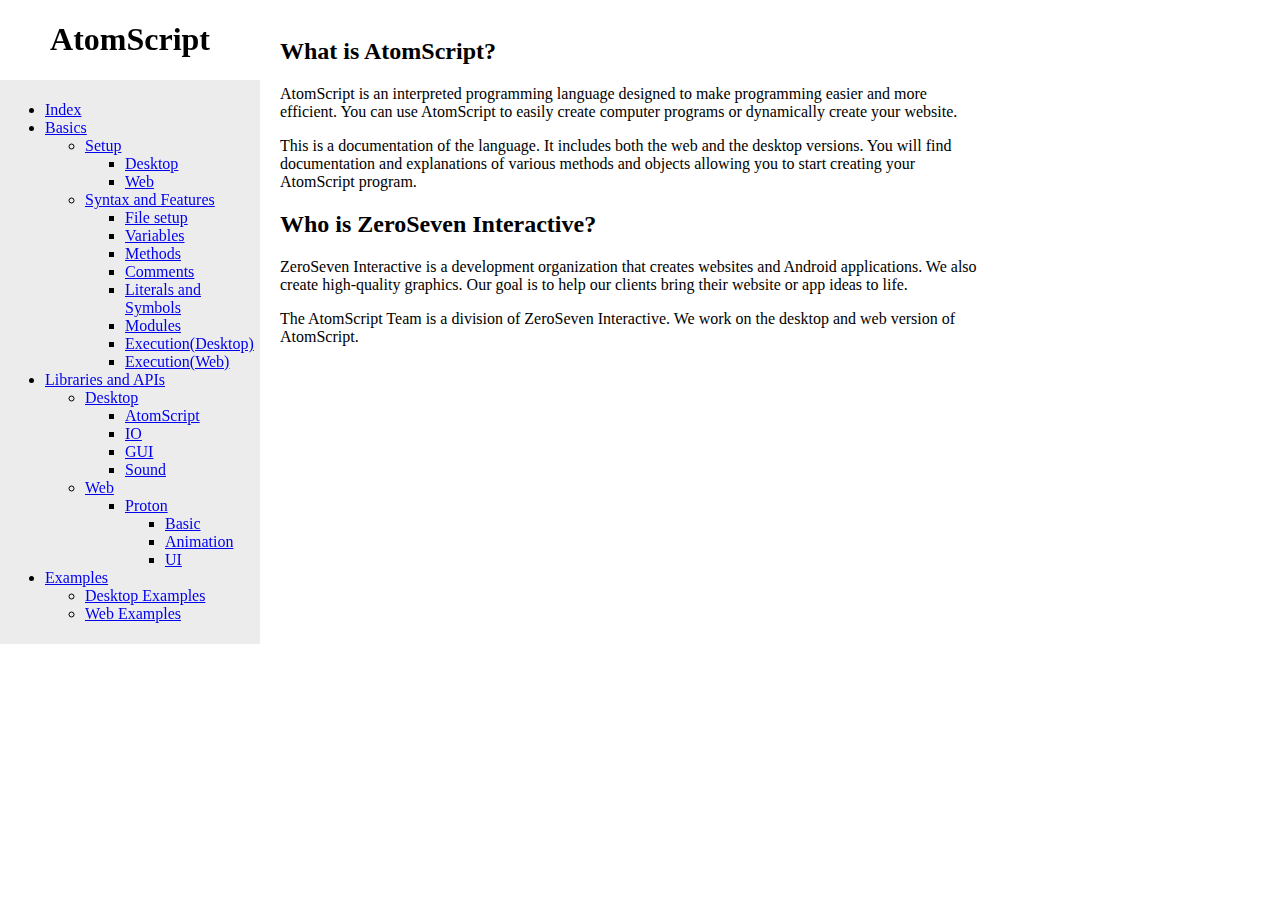
<file: Desktop/docs/index.html>
<!doctype html>

<html>

	<head>
	
		<title>AtomScript Documentation - Index</title>
		<meta charset = "utf-8"/>
		
		<link rel = "stylesheet" href = "styles/default.css"/>
	
	</head>
	
	<body>
	
		<header>
		
			<h1 style = "text-align: center">AtomScript</h1>
			
			<div id = "navigation">
		
			<ul>
				<li><a href="index.html">Index</a></li>
				<li><a href="basics.html">Basics</a></li>
				<ul>
					<li><a href="basics.html#setup">Setup</a></li>
					<ul>
						<li><a href="basics.html#desktop">Desktop</a></li>
						<li><a href="basics.html#web">Web</a></li>
					</ul>
					<li><a href="basics.html#syntaxandfeatures">Syntax and Features</a></li>
					<ul>
						<li><a href="basics.html#filesetup">File setup</a></li>
						<li><a href="basics.html#variables">Variables</a></li>
						<li><a href="basics.html#methods">Methods</a></li>
						<li><a href="basics.html#comments">Comments</a></li>
						<li><a href="basics.html#literalsandsymbols">Literals and Symbols</a></li>
						<li><a href="basics.html#modules">Modules</a></li>
						<li><a href="basics.html#executiondesktop">Execution(Desktop)</a></li>
						<li><a href="basics.html#executionweb">Execution(Web)</a></li>
					</ul>
				</ul>
				<li><a href="libraries.html">Libraries and APIs</a></li>
					<ul>
						<li><a href="libraries.html#desktop">Desktop</a></li>
						<ul>
							<li><a href="libraries.html#as">AtomScript</a></li>
							<li><a href="libraries.html#io">IO</a></li>
							<li><a href="libraries.html#gui">GUI</a></li>
							<li><a href="libraries.html#sound">Sound</a></li>
						</ul>
						<li><a href="libraries.html#web">Web</a></li>
						<ul>
							<li><a href="libraries.html#proton">Proton</a></li>
							<ul>
								<li><a href="libraries.html#basic">Basic</a></li> 
								<li><a href="libraries.html#animation">Animation</a></li>
								<li><a href="libraries.html#ui">UI</a></li>
							</ul>
						</ul>
					</ul>
				<li><a href="examples.html">Examples</a></li>
				<ul>
					<li><a href="examples.html#desktop">Desktop Examples</a></li>
					<li><a href="examples.html#web">Web Examples</a></li>
				</ul>
			</ul>
		
		</div>
		
		</header>
		
		<div id = "content">
			
			<article>
				
				<h2>What is AtomScript?</h2>
				
				<p>AtomScript is an interpreted programming language designed to make programming easier and more efficient. You can use AtomScript to easily create computer programs or dynamically create your website.</p>
				
				<p>This is a documentation of the language. It includes both the web and the desktop versions. You will find documentation and explanations of various methods and objects allowing you to start creating your AtomScript program.</p>
			
			</article>
			
			<article>
			
				<h2>Who is ZeroSeven Interactive?</h2>
				
				<p>ZeroSeven Interactive is a development organization that creates websites and Android applications. We also create high-quality graphics. Our goal is to help our clients bring their website or app ideas to life.</p>
				
				<p>The AtomScript Team is a division of ZeroSeven Interactive. We work on the desktop and web version of AtomScript.</p>
			
			</article>
		
		</div>
	
	</body>

</html>
</file>
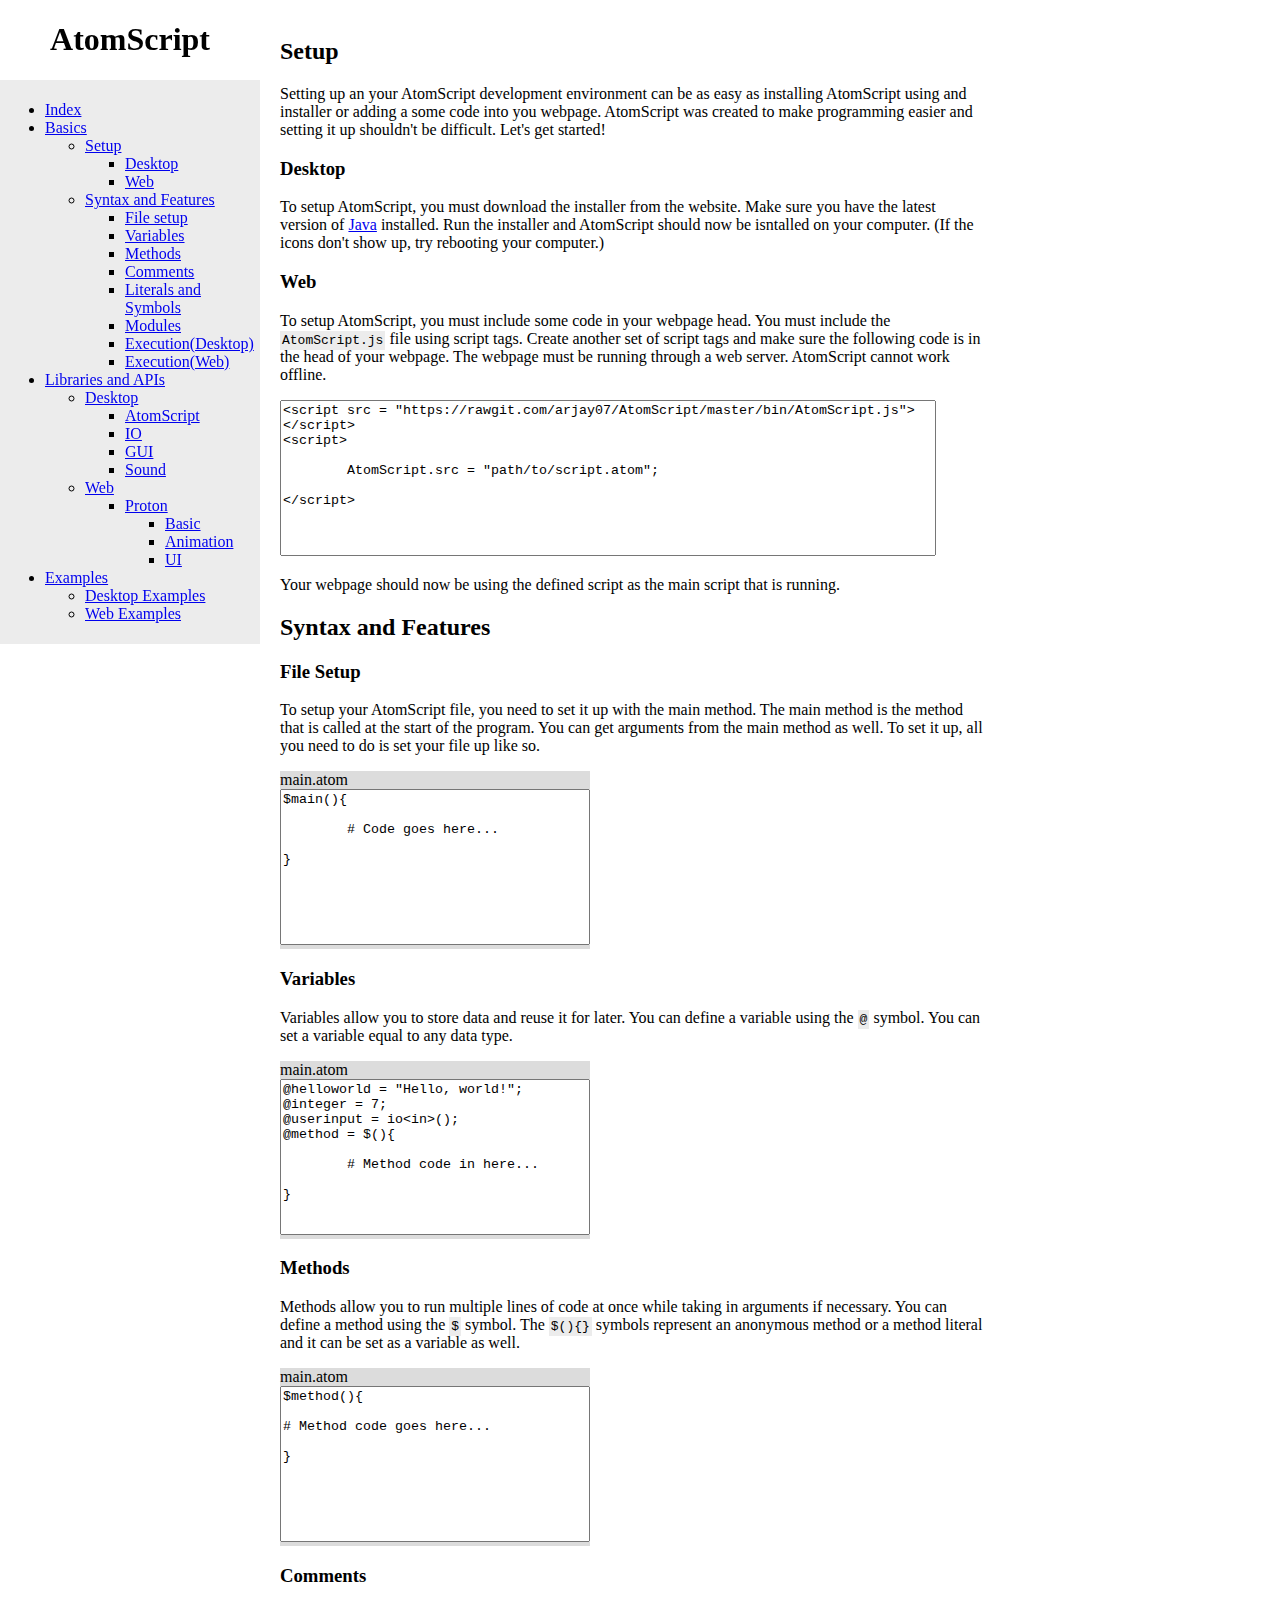
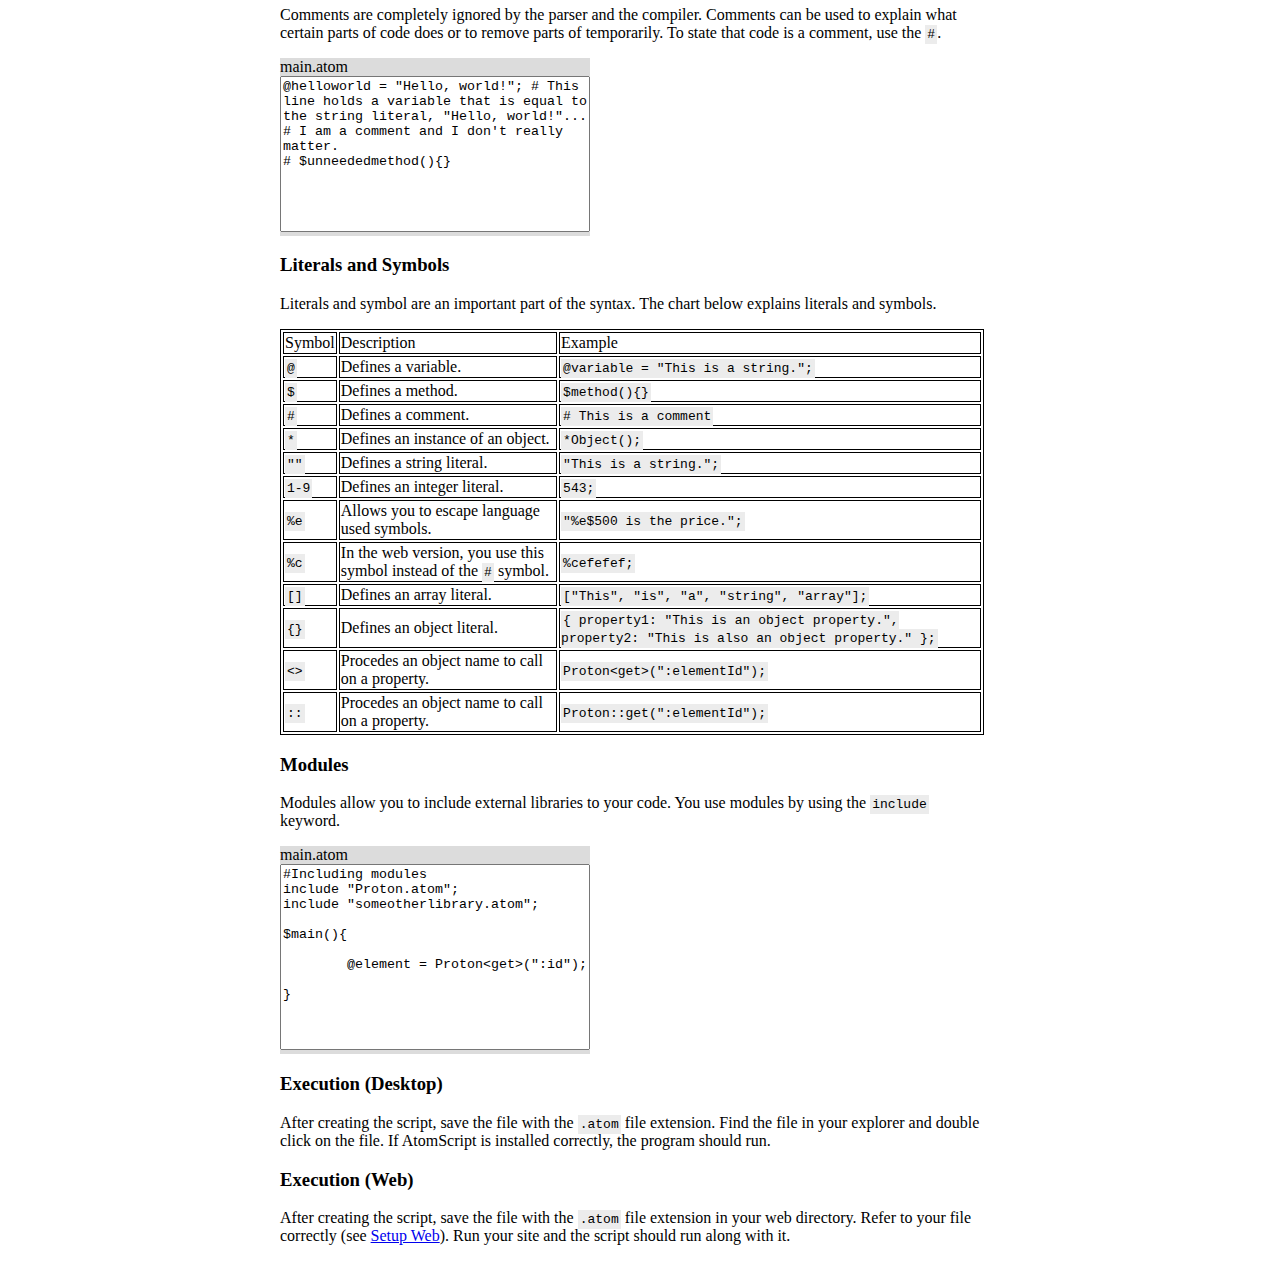
<file: Desktop/docs/basics.html>
<!doctype html>

<html>

	<head>

		<title>AtomScript Documentation - Basics</title>
		<meta charset = "utf-8"/>

		<link rel = "stylesheet" href = "styles/default.css"/>

	</head>

	<body>

		<header>

			<h1 style = "text-align: center">AtomScript</h1>

			<div id = "navigation">

			<ul>
				<li><a href="index.html">Index</a></li>
				<li><a href="basics.html">Basics</a></li>
				<ul>
					<li><a href="basics.html#setup">Setup</a></li>
					<ul>
						<li><a href="basics.html#desktop">Desktop</a></li>
						<li><a href="basics.html#web">Web</a></li>
					</ul>
					<li><a href="basics.html#syntaxandfeatures">Syntax and Features</a></li>
					<ul>
						<li><a href="basics.html#filesetup">File setup</a></li>
						<li><a href="basics.html#variables">Variables</a></li>
						<li><a href="basics.html#methods">Methods</a></li>
						<li><a href="basics.html#comments">Comments</a></li>
						<li><a href="basics.html#literalsandsymbols">Literals and Symbols</a></li>
						<li><a href="basics.html#modules">Modules</a></li>
						<li><a href="basics.html#executiondesktop">Execution(Desktop)</a></li>
						<li><a href="basics.html#executionweb">Execution(Web)</a></li>
					</ul>
				</ul>
				<li><a href="libraries.html">Libraries and APIs</a></li>
					<ul>
						<li><a href="libraries.html#desktop">Desktop</a></li>
						<ul>
							<li><a href="libraries.html#as">AtomScript</a></li>
							<li><a href="libraries.html#io">IO</a></li>
							<li><a href="libraries.html#gui">GUI</a></li>
							<li><a href="libraries.html#sound">Sound</a></li>
						</ul>
						<li><a href="libraries.html#web">Web</a></li>
						<ul>
							<li><a href="libraries.html#proton">Proton</a></li>
							<ul>
								<li><a href="libraries.html#basic">Basic</a></li>
								<li><a href="libraries.html#animation">Animation</a></li>
								<li><a href="libraries.html#ui">UI</a></li>
							</ul>
						</ul>
					</ul>
				<li><a href="examples.html">Examples</a></li>
				<ul>
					<li><a href="examples.html#desktop">Desktop Examples</a></li>
					<li><a href="examples.html#web">Web Examples</a></li>
				</ul>
			</ul>

		</div>

		</header>

		<div id = "content">

			<article>

				<a name="setup"><h2>Setup</h2></a>

				<p>Setting up an your AtomScript development environment can be as easy as installing AtomScript using and installer or adding a some code into you webpage. AtomScript was created to make programming easier and setting it up shouldn't be difficult. Let's get started!</p>

				<a name="desktop"><h3>Desktop</h3></a>

				<p>To setup AtomScript, you must download the installer from the website. Make sure you have the latest version of <a href="http://java.com/download/">Java</a> installed. Run the installer and AtomScript should now be isntalled on your computer. (If the icons don't show up, try rebooting your computer.)</p>

				<a name="web"><h3>Web</h3></a>

				<p>To setup AtomScript, you must include some code in your webpage head. You must include the <span class="codesnippetinline">AtomScript.js</span> file using script tags. Create another set of script tags and make sure the following code is in the head of your webpage. The webpage must be running through a web server. AtomScript cannot work offline.</p>

				<textarea class="codesnippetcode" style="height: 150px; width: 650px;" readonly><script src = "https://rawgit.com/arjay07/AtomScript/master/bin/AtomScript.js"></script>
<script>

	AtomScript.src = "path/to/script.atom";

</script></textarea>

			<p>Your webpage should now be using the defined script as the main script that is running.</p>

			</article>

			<article>

				<a name="syntaxandfeatures"><h2>Syntax and Features</h2></a>

				<a name="filesetup"><h3>File Setup</h3></a>

				<p>To setup your AtomScript file, you need to set it up with the main method. The main method is the method that is called at the start of the program. You can get arguments from the main method as well. To set it up, all you need to do is set your file up like so.</p>

				<div class="codesnippet">

					<div class="codesnippetfilename">main.atom</div>

					<textarea class="codesnippetcode" style="height: 150px;" readonly>$main(){

	# Code goes here...

}</textarea>

				</div>

				<a name="variables"><h3>Variables</h3></a>

				<p>Variables allow you to store data and reuse it for later. You can define a variable using the <span class="codesnippetinline">@</span> symbol. You can set a variable equal to any data type.</p>

				<div class="codesnippet">

					<div class="codesnippetfilename">main.atom</div>

					<textarea class="codesnippetcode" style="height: 150px;" readonly>@helloworld = "Hello, world!";
@integer = 7;
@userinput = io<in>();
@method = $(){

	# Method code in here...

}</textarea>

				</div>

				<a name="methods"><h3>Methods</h3></a>

				<p>Methods allow you to run multiple lines of code at once while taking in arguments if necessary. You can define a method using the <span class="codesnippetinline">$</span> symbol. The <span class="codesnippetinline">$(){}</span> symbols represent an anonymous method or a method literal and it can be set as a variable as well.</p>

				<div class="codesnippet">

					<div class="codesnippetfilename">main.atom</div>

					<textarea class="codesnippetcode" style="height: 150px;" readonly>$method(){
						# Method code goes here...

}</textarea>

				</div>

				<a name="comments"><h3>Comments</h3></a>

				<p>Comments are completely ignored by the parser and the compiler. Comments can be used to explain what certain parts of code does or to remove parts of temporarily. To state that code is a comment, use the <span class="codesnippetinline">#</span>.</p>

				<div class="codesnippet">

					<div class="codesnippetfilename">main.atom</div>

					<textarea class="codesnippetcode" style="height: 150px;" readonly>@helloworld = "Hello, world!"; # This line holds a variable that is equal to the string literal, "Hello, world!"...
# I am a comment and I don't really matter.
# $unneededmethod(){}</textarea>

				</div>

				<a name="literalsandsymbols"><h3>Literals and Symbols</h3></a>

				<p>Literals and symbol are an important part of the syntax. The chart below explains literals and symbols.</p>

				<table class="codetable">

					<tr class="headingrow">
						<td>Symbol</td>
						<td>Description</td>
						<td>Example</td>
					</tr>
					<tr>
						<td><span class="codesnippetinline">@</span></td>
						<td>Defines a variable.</td>
						<td><span class="codesnippetinline">@variable = "This is a string.";</span></td>
					</tr>
					<tr>
						<td><span class="codesnippetinline">$</span></td>
						<td>Defines a method.</td>
						<td><span class="codesnippetinline">$method(){}</span></td>
					</tr>
					<tr>
						<td><span class="codesnippetinline">#</span></td>
						<td>Defines a comment.</td>
						<td><span class="codesnippetinline"># This is a comment</span></td>
					</tr>
					<tr>
						<td><span class="codesnippetinline">*</span></td>
						<td>Defines an instance of an object.</td>
						<td><span class="codesnippetinline">*Object();</span></td>
					</tr>
					<tr>
						<td><span class="codesnippetinline">""</span></td>
						<td>Defines a string literal.</td>
						<td><span class="codesnippetinline">"This is a string.";</span></td>
					</tr>
					<tr>
						<td><span class="codesnippetinline">1-9</span></td>
						<td>Defines an integer literal.</td>
						<td><span class="codesnippetinline">543;</span></td>
					</tr>
					<tr>
						<td><span class="codesnippetinline">%e</span></td>
						<td>Allows you to escape language used symbols.</td>
						<td><span class="codesnippetinline">"%e$500 is the price.";</span></td>
					</tr>
					<tr>
						<td><span class="codesnippetinline">%c</span></td>
						<td>In the web version, you use this symbol instead of the <span class="codesnippetinline">#</span> symbol.</td>
						<td><span class="codesnippetinline">%cefefef;</span></td>
					</tr>
					<tr>
						<td><span class="codesnippetinline">[]</span></td>
						<td>Defines an array literal.</td>
						<td><span class="codesnippetinline">["This", "is", "a", "string", "array"];</span></td>
					</tr>
					<tr>
						<td><span class="codesnippetinline">{}</span></td>
						<td>Defines an object literal.</td>
						<td><span class="codesnippetinline">{ property1: "This is an object property.", property2: "This is also an object property." };</span></td>
					</tr>
					<tr>
						<td><span class="codesnippetinline"><></span></td>
						<td>Procedes an object name to call on a property.</td>
						<td><span class="codesnippetinline">Proton&ltget&gt(":elementId");</span></td>
					</tr>
					<tr>
						<td><span class="codesnippetinline">::</span></td>
						<td>Procedes an object name to call on a property.</td>
						<td><span class="codesnippetinline">Proton::get(":elementId");</span></td>
					</tr>

				</table>

				<a name="modules"><h3>Modules</h3></a>

				<p>Modules allow you to include external libraries to your code. You use modules by using the <span class="codesnippetinline">include</span> keyword. </p>

				<div class="codesnippet">

					<div class="codesnippetfilename">main.atom</div>

					<textarea class="codesnippetcode" style="height: 180px;"readonly>#Including modules
include "Proton.atom";
include "someotherlibrary.atom";

$main(){

	@element = Proton<get>(":id");

}</textarea>

				</div>

				<a name="executiondesktop"><h3>Execution (Desktop)</h3></a>

				<p>After creating the script, save the file with the <span class="codesnippetinline">.atom</span> file extension. Find the file in your explorer and double click on the file. If AtomScript is installed correctly, the program should run.</p>

				<a name="executionweb"><h3>Execution (Web)</h3></a>

				<p>After creating the script, save the file with the <span class="codesnippetinline">.atom</span> file extension in your web directory. Refer to your file correctly (see <a href="#web">Setup Web</a>). Run your site and the script should run along with it.</p>

			</article>

		</div>

	</body>

</html>
</file>
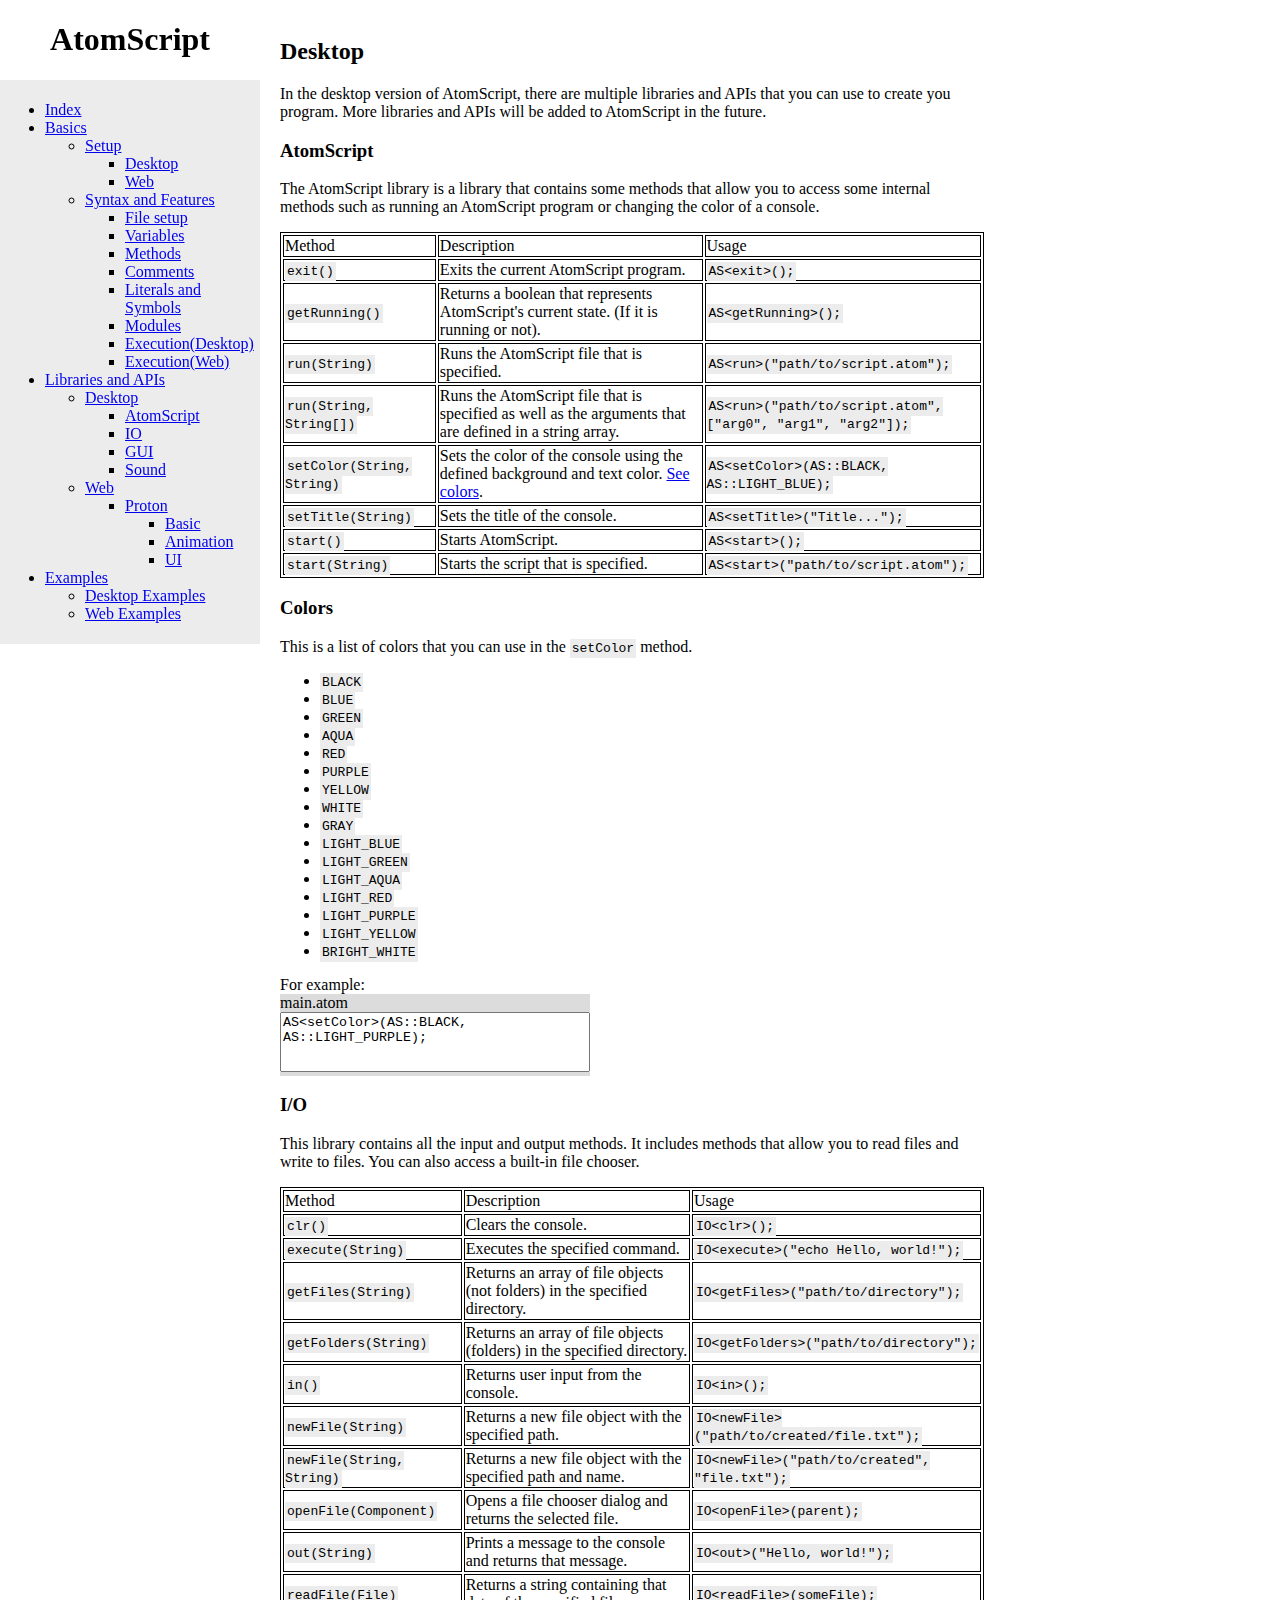
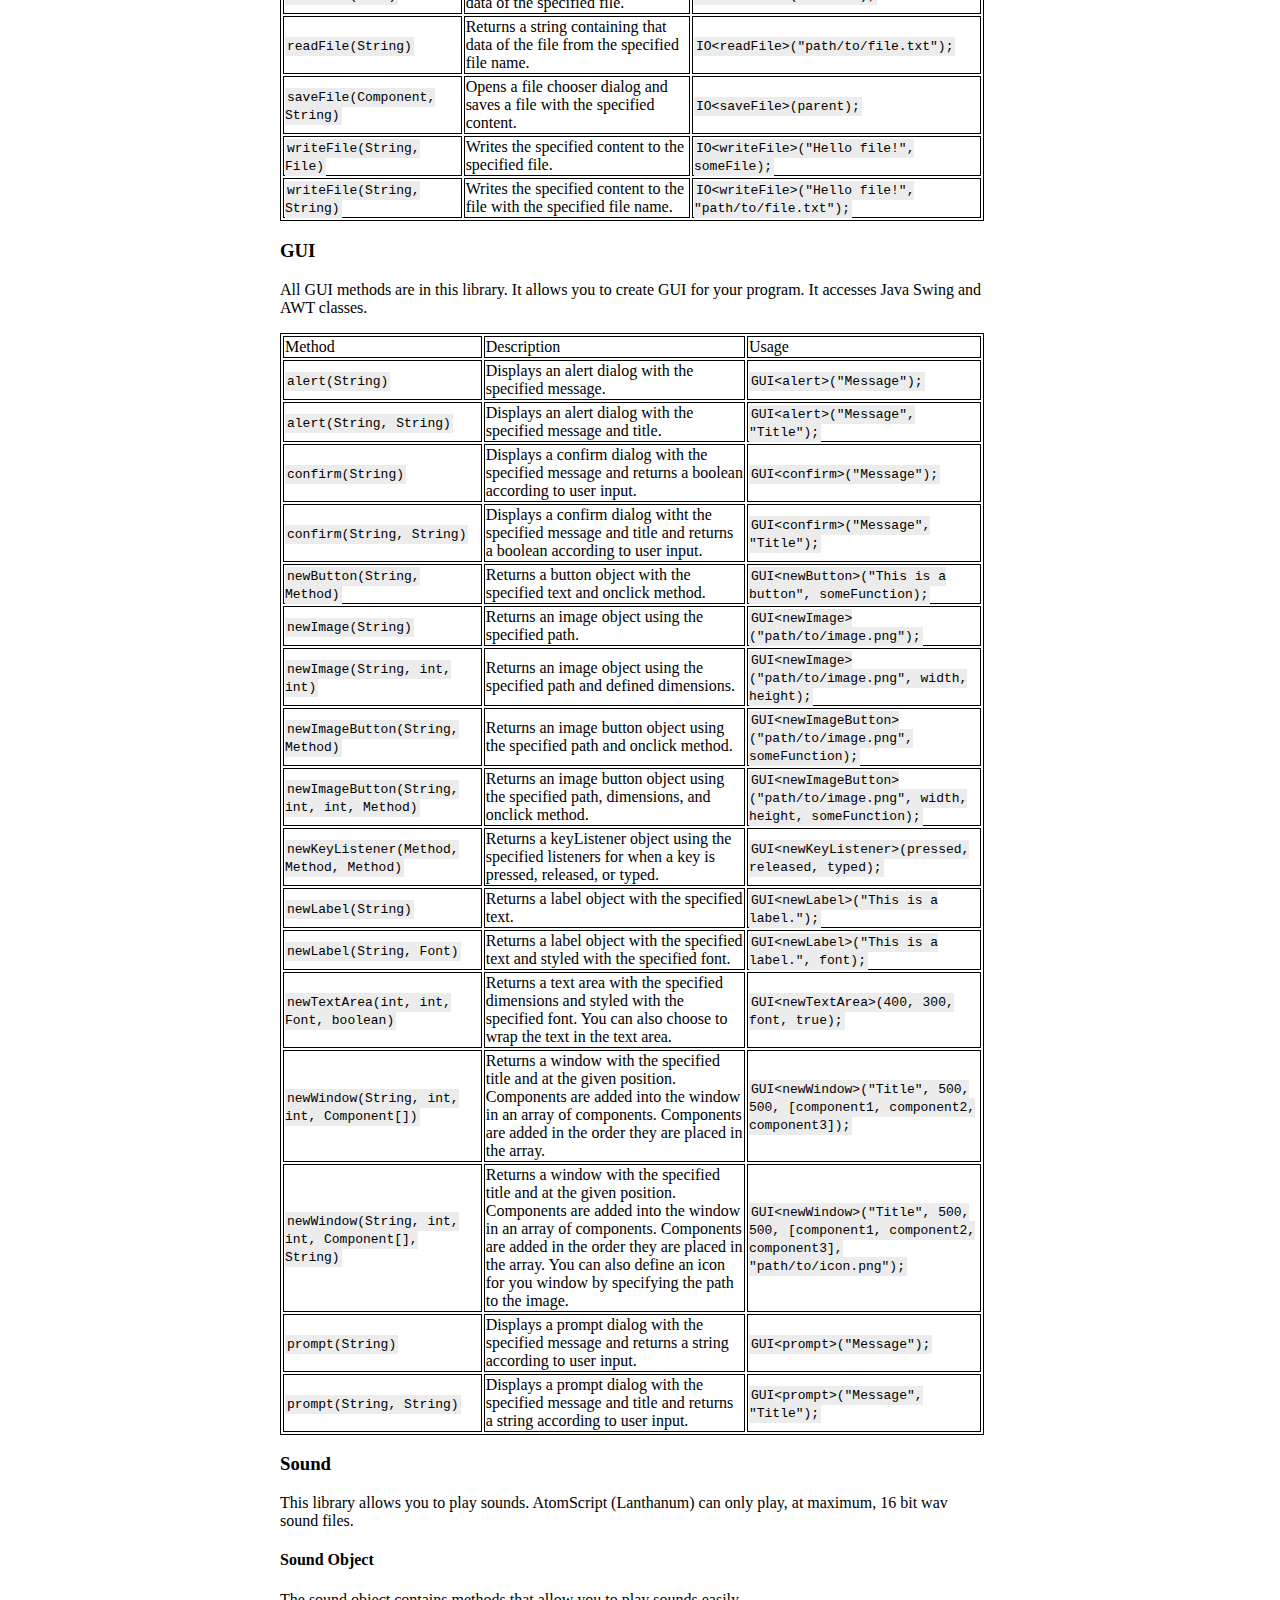
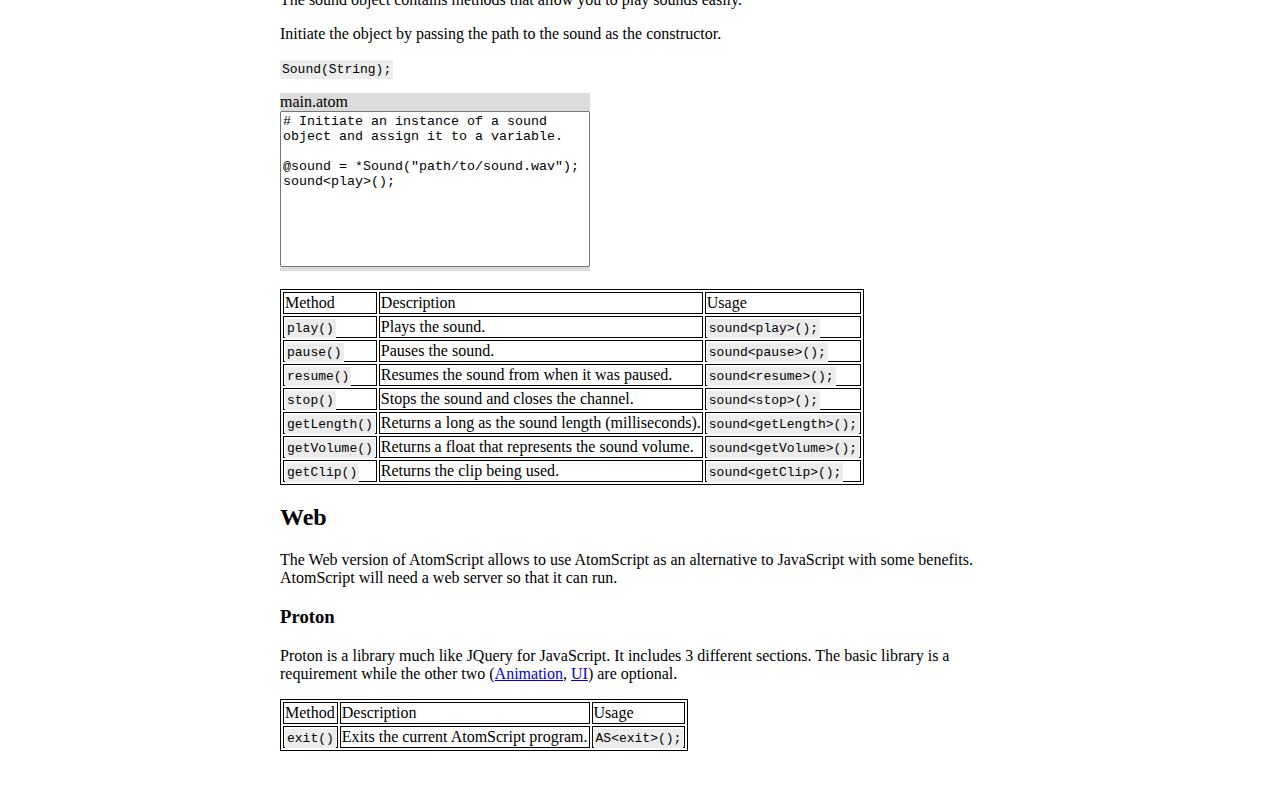
<file: Desktop/docs/libraries.html>
<!doctype html>

<html>

	<head>
	
		<title>AtomScript Documentation - Libraries and APIs</title>
		<meta charset = "utf-8"/>
		
		<link rel = "stylesheet" href = "styles/default.css"/>
	
	</head>
	
	<body>
	
		<header>
		
			<h1 style = "text-align: center">AtomScript</h1>
			
			<div id = "navigation">
		
			<ul>
				<li><a href="index.html">Index</a></li>
				<li><a href="basics.html">Basics</a></li>
				<ul>
					<li><a href="basics.html#setup">Setup</a></li>
					<ul>
						<li><a href="basics.html#desktop">Desktop</a></li>
						<li><a href="basics.html#web">Web</a></li>
					</ul>
					<li><a href="basics.html#syntaxandfeatures">Syntax and Features</a></li>
					<ul>
						<li><a href="basics.html#filesetup">File setup</a></li>
						<li><a href="basics.html#variables">Variables</a></li>
						<li><a href="basics.html#methods">Methods</a></li>
						<li><a href="basics.html#comments">Comments</a></li>
						<li><a href="basics.html#literalsandsymbols">Literals and Symbols</a></li>
						<li><a href="basics.html#modules">Modules</a></li>
						<li><a href="basics.html#executiondesktop">Execution(Desktop)</a></li>
						<li><a href="basics.html#executionweb">Execution(Web)</a></li>
					</ul>
				</ul>
				<li><a href="libraries.html">Libraries and APIs</a></li>
					<ul>
						<li><a href="libraries.html#desktop">Desktop</a></li>
						<ul>
							<li><a href="libraries.html#as">AtomScript</a></li>
							<li><a href="libraries.html#io">IO</a></li>
							<li><a href="libraries.html#gui">GUI</a></li>
							<li><a href="libraries.html#sound">Sound</a></li>
						</ul>
						<li><a href="libraries.html#web">Web</a></li>
						<ul>
							<li><a href="libraries.html#proton">Proton</a></li>
							<ul>
								<li><a href="libraries.html#basic">Basic</a></li> 
								<li><a href="libraries.html#animation">Animation</a></li>
								<li><a href="libraries.html#ui">UI</a></li>
							</ul>
						</ul>
					</ul>
				<li><a href="examples.html">Examples</a></li>
				<ul>
					<li><a href="examples.html#desktop">Desktop Examples</a></li>
					<li><a href="examples.html#web">Web Examples</a></li>
				</ul>
			</ul>
		
		</div>
		
		</header>
		
		<div id = "content">
			
			<article>
				
				<h2><a name="desktop">Desktop</a></h2>
				
				<p>In the desktop version of AtomScript, there are multiple libraries and APIs that you can use to create you program. More libraries and APIs will be added to AtomScript in the future.</p>
				
				<h3><a name="as">AtomScript</a></h3>
				
				<p>The AtomScript library is a library that contains some methods that allow you to access some internal methods such as running an AtomScript program or changing the color of a console.</p>
				
				<table class="codetable">

					<tr class="headingrow">
						<td>Method</td>
						<td>Description</td>
						<td>Usage</td>
					</tr>
					<tr>
						<td><span class="codesnippetinline">exit()</span></td>
						<td>Exits the current AtomScript program.</td>
						<td><span class="codesnippetinline">AS&ltexit&gt();</span></td>
					</tr>
					<tr>
						<td><span class="codesnippetinline">getRunning()</span></td>
						<td>Returns a boolean that represents AtomScript's current state. (If it is running or not).</td>
						<td><span class="codesnippetinline">AS&ltgetRunning&gt();</span></td>
					</tr>
					<tr>
						<td><span class="codesnippetinline">run(String)</span></td>
						<td>Runs the AtomScript file that is specified.</td>
						<td><span class="codesnippetinline">AS&ltrun&gt("path/to/script.atom");</span></td>
					</tr>
					<tr>
						<td><span class="codesnippetinline">run(String, String[])</span></td>
						<td>Runs the AtomScript file that is specified as well as the arguments that are defined in a string array.</td>
						<td><span class="codesnippetinline">AS&ltrun&gt("path/to/script.atom", ["arg0", "arg1", "arg2"]);</span></td>
					</tr>
					<tr>
						<td><span class="codesnippetinline">setColor(String, String)</span></td>
						<td>Sets the color of the console using the defined background and text color. <a href="#colors">See colors</a>.</td>
						<td><span class="codesnippetinline">AS&ltsetColor&gt(AS::BLACK, AS::LIGHT_BLUE);</span></td>
					</tr>
					<tr>
						<td><span class="codesnippetinline">setTitle(String)</span></td>
						<td>Sets the title of the console.</td>
						<td><span class="codesnippetinline">AS&ltsetTitle&gt("Title...");</span></td>
					</tr>
					<tr>
						<td><span class="codesnippetinline">start()</span></td>
						<td>Starts AtomScript.</td>
						<td><span class="codesnippetinline">AS&ltstart&gt();</span></td>
					</tr>
					<tr>
						<td><span class="codesnippetinline">start(String)</span></td>
						<td>Starts the script that is specified.</td>
						<td><span class="codesnippetinline">AS&ltstart&gt("path/to/script.atom");</span></td>
					</tr>

				</table>
				
				<h3><a name="colors">Colors</h3>
				
				<p>This is a list of colors that you can use in the <span class="codesnippetinline">setColor</span> method.</p>
				
				<ul>
				
					<li><span class="codesnippetinline">BLACK</span></li>
					<li><span class="codesnippetinline">BLUE</span></li>
					<li><span class="codesnippetinline">GREEN</span></li>
					<li><span class="codesnippetinline">AQUA</span></li>
					<li><span class="codesnippetinline">RED</span></li>
					<li><span class="codesnippetinline">PURPLE</span></li>
					<li><span class="codesnippetinline">YELLOW</span></li>
					<li><span class="codesnippetinline">WHITE</span></li>
					<li><span class="codesnippetinline">GRAY</span></li>
					<li><span class="codesnippetinline">LIGHT_BLUE</span></li>
					<li><span class="codesnippetinline">LIGHT_GREEN</span></li>
					<li><span class="codesnippetinline">LIGHT_AQUA</span></li>
					<li><span class="codesnippetinline">LIGHT_RED</span></li>
					<li><span class="codesnippetinline">LIGHT_PURPLE</span></li>
					<li><span class="codesnippetinline">LIGHT_YELLOW</span></li>
					<li><span class="codesnippetinline">BRIGHT_WHITE</span></li>
				
				</ul>
				
				For example:
				
				<div class="codesnippet">

					<div class="codesnippetfilename">main.atom</div>

					<textarea class="codesnippetcode" style="height: 54px;" readonly>AS<setColor>(AS::BLACK, AS::LIGHT_PURPLE);</textarea>
					
				</div>
				
				<h3><a name="io">I/O</a></h3>
				
				<p>This library contains all the input and output methods. It includes methods that allow you to read files and write to files. You can also access a built-in file chooser.</p>
				
				<table class="codetable">

					<tr class="headingrow">
						<td>Method</td>
						<td>Description</td>
						<td>Usage</td>
					</tr>
					<tr>
						<td><span class="codesnippetinline">clr()</span></td>
						<td>Clears the console.</td>
						<td><span class="codesnippetinline">IO&ltclr&gt();</span></td>
					</tr>
					<tr>
						<td><span class="codesnippetinline">execute(String)</span></td>
						<td>Executes the specified command.</td>
						<td><span class="codesnippetinline">IO&ltexecute&gt("echo Hello, world!");</span></td>
					</tr>
					<tr>
						<td><span class="codesnippetinline">getFiles(String)</span></td>
						<td>Returns an array of file objects (not folders) in the specified directory.</td>
						<td><span class="codesnippetinline">IO&ltgetFiles&gt("path/to/directory");</span></td>
					</tr>
					<tr>
						<td><span class="codesnippetinline">getFolders(String)</span></td>
						<td>Returns an array of file objects (folders) in the specified directory.</td>
						<td><span class="codesnippetinline">IO&ltgetFolders&gt("path/to/directory");</span></td>
					</tr>
					<tr>
						<td><span class="codesnippetinline">in()</span></td>
						<td>Returns user input from the console.</td>
						<td><span class="codesnippetinline">IO&ltin&gt();</span></td>
					</tr>
					<tr>
						<td><span class="codesnippetinline">newFile(String)</span></td>
						<td>Returns a new file object with the specified path.</td>
						<td><span class="codesnippetinline">IO&ltnewFile&gt("path/to/created/file.txt");</span></td>
					</tr>
					<tr>
						<td><span class="codesnippetinline">newFile(String, String)</span></td>
						<td>Returns a new file object with the specified path and name.</td>
						<td><span class="codesnippetinline">IO&ltnewFile&gt("path/to/created", "file.txt");</span></td>
					</tr>
					<tr>
						<td><span class="codesnippetinline">openFile(Component)</span></td>
						<td>Opens a file chooser dialog and returns the selected file.</td>
						<td><span class="codesnippetinline">IO&ltopenFile&gt(parent);</span></td>
					</tr>
					<tr>
						<td><span class="codesnippetinline">out(String)</span></td>
						<td>Prints a message to the console and returns that message.</td>
						<td><span class="codesnippetinline">IO&ltout&gt("Hello, world!");</span></td>
					</tr>
					<tr>
						<td><span class="codesnippetinline">readFile(File)</span></td>
						<td>Returns a string containing that data of the specified file.</td>
						<td><span class="codesnippetinline">IO&ltreadFile&gt(someFile);</span></td>
					</tr>
					<tr>
						<td><span class="codesnippetinline">readFile(String)</span></td>
						<td>Returns a string containing that data of the file from the specified file name.</td>
						<td><span class="codesnippetinline">IO&ltreadFile&gt("path/to/file.txt");</span></td>
					</tr>
					<tr>
						<td><span class="codesnippetinline">saveFile(Component, String)</span></td>
						<td>Opens a file chooser dialog and saves a file with the specified content.</td>
						<td><span class="codesnippetinline">IO&ltsaveFile&gt(parent);</span></td>
					</tr>
					<tr>
						<td><span class="codesnippetinline">writeFile(String, File)</span></td>
						<td>Writes the specified content to the specified file.</td>
						<td><span class="codesnippetinline">IO&ltwriteFile&gt("Hello file!", someFile);</span></td>
					</tr>
					<tr>
						<td><span class="codesnippetinline">writeFile(String, String)</span></td>
						<td>Writes the specified content to the file with the specified file name.</td>
						<td><span class="codesnippetinline">IO&ltwriteFile&gt("Hello file!", "path/to/file.txt");</span></td>
					</tr>
					
				</table>
				
				<h3><a name="gui">GUI</a></h3>
				
				<p>All GUI methods are in this library. It allows you to create GUI for your program. It accesses Java Swing and AWT classes.</p>
				
				<table class="codetable">

					<tr class="headingrow">
						<td>Method</td>
						<td>Description</td>
						<td>Usage</td>
					</tr>
					<tr>
						<td><span class="codesnippetinline">alert(String)</span></td>
						<td>Displays an alert dialog with the specified message.</td>
						<td><span class="codesnippetinline">GUI&ltalert&gt("Message");</span></td>
					</tr>
					<tr>
						<td><span class="codesnippetinline">alert(String, String)</span></td>
						<td>Displays an alert dialog with the specified message and title.</td>
						<td><span class="codesnippetinline">GUI&ltalert&gt("Message", "Title");</span></td>
					</tr>
					<tr>
						<td><span class="codesnippetinline">confirm(String)</span></td>
						<td>Displays a confirm dialog with the specified message and returns a boolean according to user input.</td>
						<td><span class="codesnippetinline">GUI&ltconfirm&gt("Message");</span></td>
					</tr>
					<tr>
						<td><span class="codesnippetinline">confirm(String, String)</span></td>
						<td>Displays a confirm dialog witht the specified message and title and returns a boolean according to user input.</td>
						<td><span class="codesnippetinline">GUI&ltconfirm&gt("Message", "Title");</span></td>
					</tr>
					<tr>
						<td><span class="codesnippetinline">newButton(String, Method)</span></td>
						<td>Returns a button object with the specified text and onclick method.</td>
						<td><span class="codesnippetinline">GUI&ltnewButton&gt("This is a button", someFunction);</span></td>
					</tr>
					<tr>
						<td><span class="codesnippetinline">newImage(String)</span></td>
						<td>Returns an image object using the specified path.</td>
						<td><span class="codesnippetinline">GUI&ltnewImage&gt("path/to/image.png");</span></td>
					</tr>
					<tr>
						<td><span class="codesnippetinline">newImage(String, int, int)</span></td>
						<td>Returns an image object using the specified path and defined dimensions.</td>
						<td><span class="codesnippetinline">GUI&ltnewImage&gt("path/to/image.png", width, height);</span></td>
					</tr>
					<tr>
						<td><span class="codesnippetinline">newImageButton(String, Method)</span></td>
						<td>Returns an image button object using the specified path and onclick method.</td>
						<td><span class="codesnippetinline">GUI&ltnewImageButton&gt("path/to/image.png", someFunction);</span></td>
					</tr>
					<tr>
						<td><span class="codesnippetinline">newImageButton(String, int, int, Method)</span></td>
						<td>Returns an image button object using the specified path, dimensions, and onclick method.</td>
						<td><span class="codesnippetinline">GUI&ltnewImageButton&gt("path/to/image.png", width, height, someFunction);</span></td>
					</tr>
					<tr>
						<td><span class="codesnippetinline">newKeyListener(Method, Method, Method)</span></td>
						<td>Returns a keyListener object using the specified listeners for when a key is pressed, released, or typed.</td>
						<td><span class="codesnippetinline">GUI&ltnewKeyListener&gt(pressed, released, typed);</span></td>
					</tr>
					<tr>
						<td><span class="codesnippetinline">newLabel(String)</span></td>
						<td>Returns a label object with the specified text.</td>
						<td><span class="codesnippetinline">GUI&ltnewLabel&gt("This is a label.");</span></td>
					</tr>
					<tr>
						<td><span class="codesnippetinline">newLabel(String, Font)</span></td>
						<td>Returns a label object with the specified text and styled with the specified font.</td>
						<td><span class="codesnippetinline">GUI&ltnewLabel&gt("This is a label.", font);</span></td>
					</tr>
					<tr>
						<td><span class="codesnippetinline">newTextArea(int, int, Font, boolean)</span></td>
						<td>Returns a text area with the specified dimensions and styled with the specified font. You can also choose to wrap the text in the text area.</td>
						<td><span class="codesnippetinline">GUI&ltnewTextArea&gt(400, 300, font, true);</span></td>
					</tr>
					<tr>
						<td><span class="codesnippetinline">newWindow(String, int, int, Component[])</span></td>
						<td>Returns a window with the specified title and at the given position. Components are added into the window in an array of components. Components are added in the order they are placed in the array.</td>
						<td><span class="codesnippetinline">GUI&ltnewWindow&gt("Title", 500, 500, [component1, component2, component3]);</span></td>
					</tr>
					<tr>
						<td><span class="codesnippetinline">newWindow(String, int, int, Component[], String)</span></td>
						<td>Returns a window with the specified title and at the given position. Components are added into the window in an array of components. Components are added in the order they are placed in the array. You can also define an icon for you window by specifying the path to the image.</td>
						<td><span class="codesnippetinline">GUI&ltnewWindow&gt("Title", 500, 500, [component1, component2, component3], "path/to/icon.png");</span></td>
					</tr>
					<tr>
						<td><span class="codesnippetinline">prompt(String)</span></td>
						<td>Displays a prompt dialog with the specified message and returns a string according to user input.</td>
						<td><span class="codesnippetinline">GUI&ltprompt&gt("Message");</span></td>
					</tr>
					<tr>
						<td><span class="codesnippetinline">prompt(String, String)</span></td>
						<td>Displays a prompt dialog with the specified message and title and returns a string according to user input.</td>
						<td><span class="codesnippetinline">GUI&ltprompt&gt("Message", "Title");</span></td>
					</tr>
					
				</table>
				
				<h3><a name="sound">Sound</a></h3>
				
				<p>This library allows you to play sounds. AtomScript (Lanthanum) can only play, at maximum, 16 bit wav sound files.</p>
				
				<h4>Sound Object</h4>
				
				<p>The sound object contains methods that allow you to play sounds easily.</p>
				
				<p>Initiate the object by passing the path to the sound as the constructor.</p>
				
				<p><span class = "codesnippetinline">Sound(String);</span></p>
				
				<div class="codesnippet">

					<div class="codesnippetfilename">main.atom</div>

					<textarea class="codesnippetcode" style="height: 150px;" readonly># Initiate an instance of a sound object and assign it to a variable.
					
@sound = *Sound("path/to/sound.wav");
sound<play>();</textarea>

				</div>
				
				<br/>
				
				<table class="codetable">

					<tr class="headingrow">
						<td>Method</td>
						<td>Description</td>
						<td>Usage</td>
					</tr>
					<tr>
						<td><span class="codesnippetinline">play()</span></td>
						<td>Plays the sound.</td>
						<td><span class="codesnippetinline">sound&ltplay&gt();</span></td>
					</tr>
					<tr>
						<td><span class="codesnippetinline">pause()</span></td>
						<td>Pauses the sound.</td>
						<td><span class="codesnippetinline">sound&ltpause&gt();</span></td>
					</tr>
					<tr>
						<td><span class="codesnippetinline">resume()</span></td>
						<td>Resumes the sound from when it was paused.</td>
						<td><span class="codesnippetinline">sound&ltresume&gt();</span></td>
					</tr>
					<tr>
						<td><span class="codesnippetinline">stop()</span></td>
						<td>Stops the sound and closes the channel.</td>
						<td><span class="codesnippetinline">sound&ltstop&gt();</span></td>
					</tr>
					<tr>
						<td><span class="codesnippetinline">getLength()</span></td>
						<td>Returns a long as the sound length (milliseconds).</td>
						<td><span class="codesnippetinline">sound&ltgetLength&gt();</span></td>
					</tr>
					<tr>
						<td><span class="codesnippetinline">getVolume()</span></td>
						<td>Returns a float that represents the sound volume.</td>
						<td><span class="codesnippetinline">sound&ltgetVolume&gt();</span></td>
					</tr>
					<tr>
						<td><span class="codesnippetinline">getClip()</span></td>
						<td>Returns the clip being used.</td>
						<td><span class="codesnippetinline">sound&ltgetClip&gt();</span></td>
					</tr>
					
				</table>
			
			</article>
			
			<article>
				
				<h2><a name="web">Web</a></h2>
				
				<p>The Web version of AtomScript allows to use AtomScript as an alternative to JavaScript with some benefits. AtomScript will need a web server so that it can run.</p>
				
				<h3><a name="as">Proton</a></h3>
				
				<p>Proton is a library much like JQuery for JavaScript. It includes 3 different sections. The basic library is a requirement while the other two (<a href = "#animation">Animation</a>, <a href = "#ui">UI</a>) are optional.</p>
				
				<table class="codetable">

					<tr class="headingrow">
						<td>Method</td>
						<td>Description</td>
						<td>Usage</td>
					</tr>
					<tr>
						<td><span class="codesnippetinline">exit()</span></td>
						<td>Exits the current AtomScript program.</td>
						<td><span class="codesnippetinline">AS&ltexit&gt();</span></td>
					</tr>

				</table>
				
			</article>
		
		</div>
	
	</body>

</html>
</file>
<file: Desktop/docs/styles/default.css>
#content{

	width: 55%;
	margin: auto;
	padding: 10px;
	left: 270px;
	position: absolute;

}

header{

	top: 0px;
	left: 0px;
	position: fixed;

}

#navigation{

	float: left;
	width: 250px;
	background-color: #ececec;
	padding: 5px;

}

.codesnippet{

	background-color: #dcdcdc;
	width: 310px;

}

.codesnippetcode{

	resize: none;
	width: 304px;
	height: 240px;
	font-family: monospace;

}

.codesnippetinline{

	background-color: #ececec;
	font-family: monospace;
	padding: 2px;

}

.codetable{
	
	border: 1px solid black;
	
}

td{
	
	border: 1px solid black;
	background-color: #fff;
	
}
</file>
